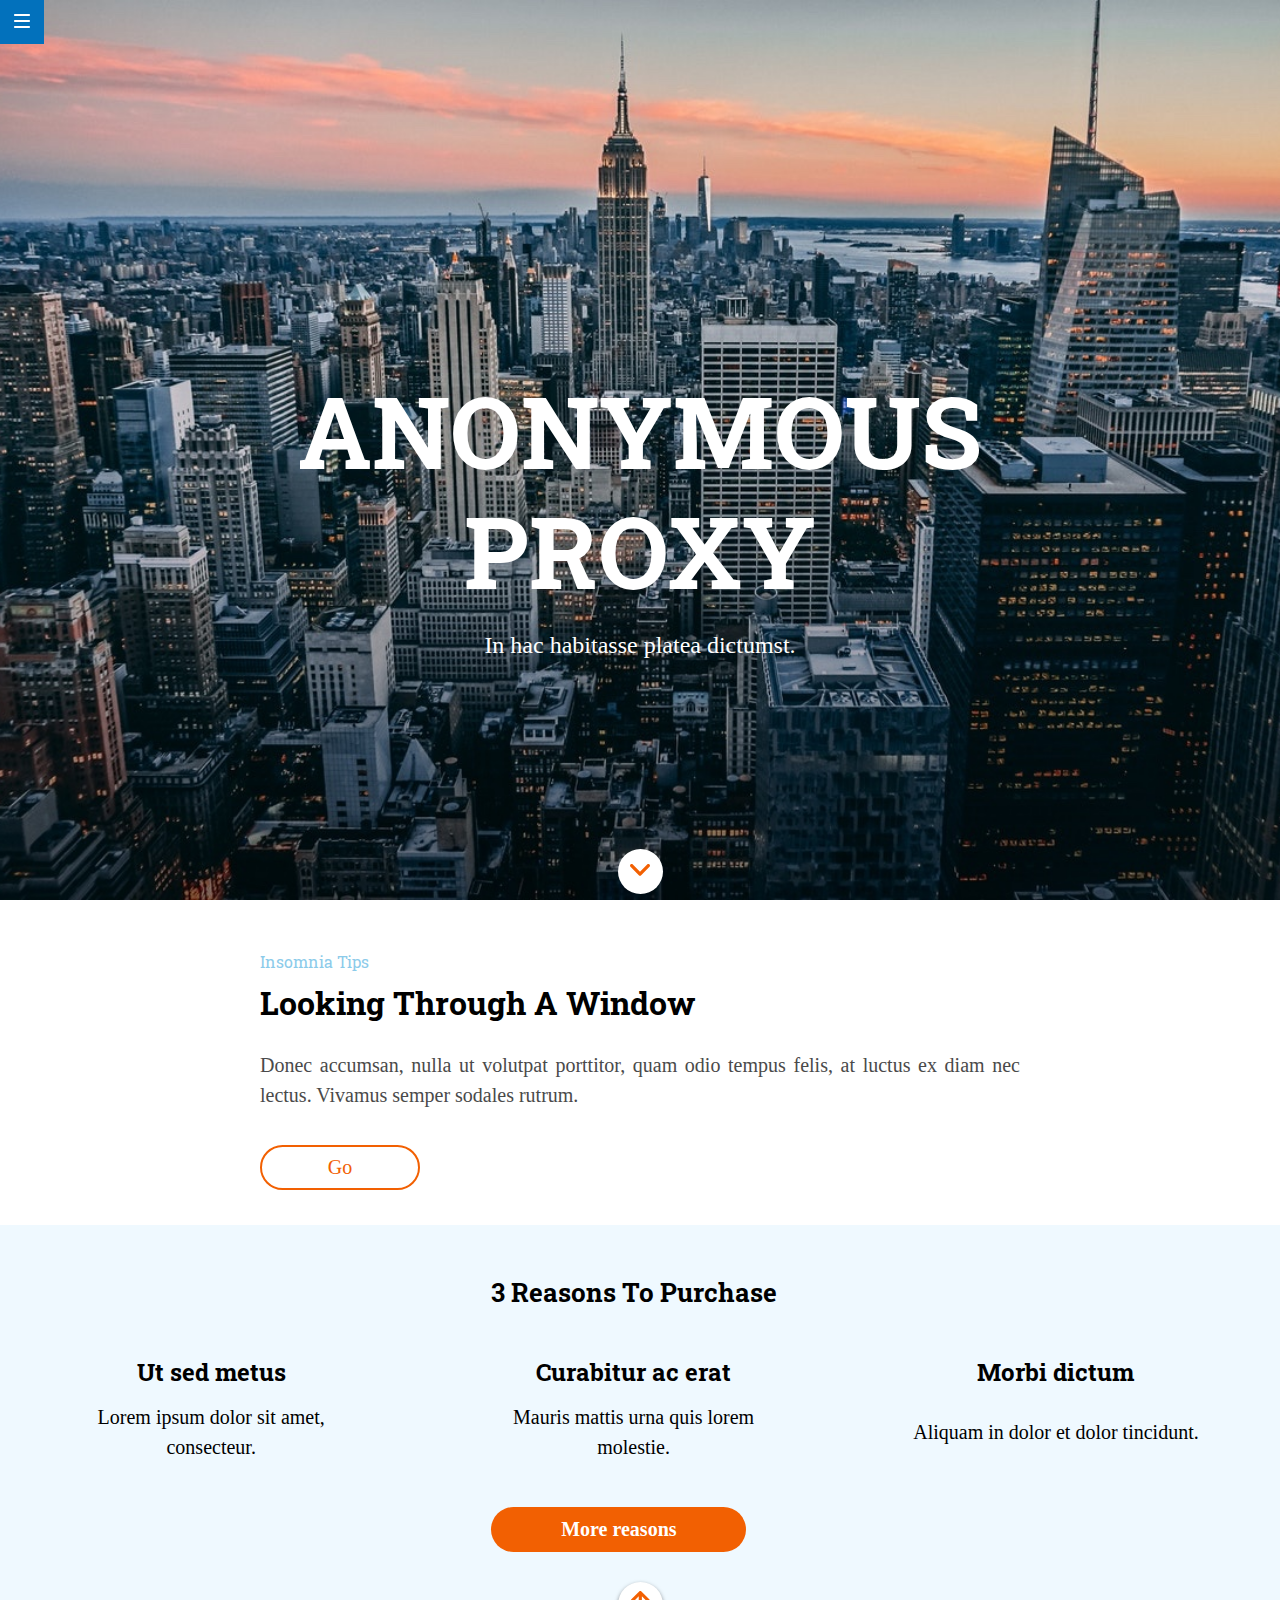
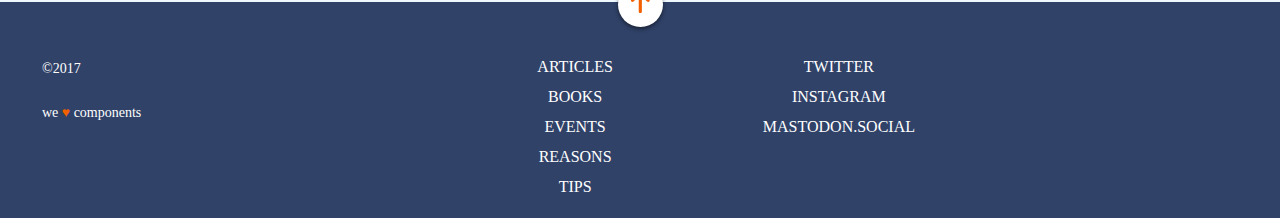
<file: docs/index.html>
<!DOCTYPE html>
<html lang="es">
    
    <head>
        <meta charset="UTF-8" />
        <meta name="viewport" content="width=device-width, initial-scale=1" />
        <title>Evaluacion Final</title>
        <link rel="icon" href="./favicon.png" />
        <link href="https://fonts.googleapis.com/css?family=Roboto+Slab:400,700&display=swap"
        rel="stylesheet">
        <link rel="stylesheet" href="./assets/css/main.css" />
    </head>
    
    <body>
        <div>
            <section class="img_hero">
                <header class="menu_header"> <a href="#"><img class="line_icon" src="./ico-menu.svg"></a>

                </header>
                <div class="box-text">
                     <h1 id="title_first" class="title_first">
          <span>ANONYMOUS</span>
          <span>PROXY</span>
        </h1>

                     <h3 class="text_subtitle">In hac habitasse platea dictumst.</h3>

                    <div class="buttom_header">
                        <div class="down_buttom"> <a href="#title_main"><img class="down_icon" src="./ico-scroll-down.svg"></a>

                        </div>
                    </div>
                </div>
            </section>
        </div>
        <aside class="box-aside">
            <div class="subtitle_aside"> <span>Insomnia Tips</span>

            </div>
             <h4 class="detail_title">Looking Through A Window</h3>
      <p class="detail_text">Donec accumsan, nulla ut volutpat porttitor, quam odio tempus felis, at luctus ex diam nec
        lectus. Vivamus semper sodales rutrum.</p>
      <div class="buttom_aside">
        <a class="link_aside" href="#">Go</a>
      </div>
  </aside>
  <main>
    <div class="container_main">
      <h3 id="title_main" class="title_main">3 Reasons To Purchase</h3>
      <div class="subtitle_main_1">Ut sed metus</div>
      <span class="text_main_1">Lorem ipsum dolor sit amet, consecteur.</span>
      <div class="subtitle_main_2">Curabitur ac erat</div>
      <span class="text_main_2">Mauris mattis urna quis lorem molestie.</span>
      <div class="subtitle_main_3">Morbi dictum</div>
      <span class="text_main_3">Aliquam in dolor et dolor tincidunt.</span>
      <div class="buttom_main">
        <a class="link_main" href="#">More reasons</a>
      </div>
    </div>
  </main>
  <footer>
    <div class="container_footer">
      <div class="buttom_footer">
        <a href="#title_first"><img class="footer_icon" src="./ico-arrow.svg"></a>
      </div>
      <nav class="content_list_footer">
        <ul class="list_footer_1">
          <li>ARTICLES</li>
          <li>BOOKS</li>
          <li>EVENTS</li>
          <li>REASONS</li>
          <li>TIPS</li>
        </ul>
        <ul class="list_footer_2">
          <li>TWITTER</li>
          <li>INSTAGRAM</li>
          <li>MASTODON.SOCIAL</li>
        </ul>
      </nav>
      <div class="text_footer">
        <p>&copy;2017</p>
        <p>we <span class="text_style">&hearts;</span> components</p>
      </div>
    </div>
  </footer>
</body>

</html>
</file>
<file: docs/assets/css/main.css>
/*! normalize.css v8.0.1 | MIT License | github.com/necolas/normalize.css */html {line-height: 1.15;-webkit-text-size-adjust: 100%;}body {margin: 0;}main {display: block;}h1 {font-size: 2em;margin: 0.67em 0;-webkit-margin-before: 0;margin-block-start: 0;-webkit-margin-after: 22px;margin-block-end: 22px;}hr {-webkit-box-sizing: content-box;box-sizing: content-box;height: 0;overflow: visible;}pre {font-family: monospace, monospace;font-size: 1em;}abbr[title] {border-bottom: none;text-decoration: underline;-webkit-text-decoration: underline dotted;text-decoration: underline dotted;}b,strong {font-weight: bolder;}code,kbd,samp {font-family: monospace, monospace;font-size: 1em;}small {font-size: 80%;}sub,sup {font-size: 75%;line-height: 0;position: relative;vertical-align: baseline;}sub {bottom: -0.25em;}sup {top: -0.5em;}img {border-style: none;}button,input,optgroup,select,textarea {font-family: inherit;font-size: 100%;line-height: 1.15;margin: 0;}button,input {overflow: visible;}button,select {text-transform: none;}button,[type="button"],[type="reset"],[type="submit"] {-webkit-appearance: button;}button::-moz-focus-inner,[type="button"]::-moz-focus-inner,[type="reset"]::-moz-focus-inner,[type="submit"]::-moz-focus-inner {border-style: none;padding: 0;}button:-moz-focusring,[type="button"]:-moz-focusring,[type="reset"]:-moz-focusring,[type="submit"]:-moz-focusring {outline: 1px dotted ButtonText;}fieldset {padding: 0.35em 0.75em 0.625em;}legend {-webkit-box-sizing: border-box;box-sizing: border-box;color: inherit;display: table;max-width: 100%;padding: 0;white-space: normal;}progress {vertical-align: baseline;}textarea {overflow: auto;}[type="checkbox"],[type="radio"] {-webkit-box-sizing: border-box;box-sizing: border-box;padding: 0;}[type="number"]::-webkit-inner-spin-button,[type="number"]::-webkit-outer-spin-button {height: auto;}[type="search"] {-webkit-appearance: textfield;outline-offset: -2px;}[type="search"]::-webkit-search-decoration {-webkit-appearance: none;}::-webkit-file-upload-button {-webkit-appearance: button;font: inherit;}details {display: block;}summary {display: list-item;}template {display: none;}[hidden] {display: none;}h3 {-webkit-margin-before: 0;margin-block-start: 0;-webkit-margin-after: 0;margin-block-end: 0;font-weight: normal;}* {-webkit-box-sizing: border-box;box-sizing: border-box;}.img_hero {background: url("../images/cover.jpg") center no-repeat;background-size: cover;margin: 0;padding: 0;height: 100vh;display: -webkit-box;display: -ms-flexbox;display: flex;}.img_hero .menu_header {width: 44px;height: 44px;position: fixed;background-color: #0271bc;top: 0;}.img_hero .menu_header .line_icon {width: 16px;height: 14px;position: absolute;left: 14px;top: 14px;}.box-text {width: 100%;margin-left: 15px;margin-right: 15px;display: -webkit-box;display: -ms-flexbox;display: flex;-webkit-box-orient: vertical;-webkit-box-direction: normal;-ms-flex-direction: column;flex-direction: column;-webkit-box-pack: center;-ms-flex-pack: center;justify-content: center;-webkit-box-align: center;-ms-flex-align: center;align-items: center;color: #fff;}.title_first {width: 100%;padding-top: 120px;display: -webkit-box;display: -ms-flexbox;display: flex;-webkit-box-orient: vertical;-webkit-box-direction: normal;-ms-flex-direction: column;flex-direction: column;text-align: center;font-family: "Roboto Slab",serif;font-size: 2.625rem;font-weight: bold;line-height: 1.31;-webkit-box-pack: center;-ms-flex-pack: center;justify-content: center;}.title_first .text_subtitle {font-size: 1rem;font-weight: normal;font-family: 'Roboto';}.buttom_header {display: -webkit-box;display: -ms-flexbox;display: flex;-webkit-box-pack: center;-ms-flex-pack: center;justify-content: center;}.buttom_header .down_buttom {width: 45px;height: 45px;border-radius: 22.5px;display: -webkit-box;display: -ms-flexbox;display: flex;-webkit-box-pack: center;-ms-flex-pack: center;justify-content: center;-webkit-box-align: center;-ms-flex-align: center;align-items: center;position: absolute;bottom: 50px;background-color: #fff;}.buttom_header .down_buttom .down_icon {width: 20px;height: 12px;}.box-aside {margin-left: 15px;margin-right: 15px;margin-top: 45px;}.subtitle_aside {height: 30px;color: #8ccbea;font-family: "Roboto Slab",serif;font-size: 0.875rem;line-height: 2.14;}.detail_title {font-family: "Roboto Slab",serif;font-size: 1.5rem;font-weight: bold;line-height: 1.25;margin-bottom: 0;margin-top: 0;}.detail_text {font-family: 'Roboto';margin-top: 15px;font-size: 1.125rem;line-height: 1.67;color: #4a4a4a;text-align: justify;}.buttom_aside {width: 76px;height: 45px;border-radius: 22.5px;border: 2px solid #f26002;display: -webkit-box;display: -ms-flexbox;display: flex;-webkit-box-pack: center;-ms-flex-pack: center;justify-content: center;-webkit-box-align: center;-ms-flex-align: center;align-items: center;margin-bottom: 35px;margin-top: 35px;}.buttom_aside .link_aside {font-size: 1.25rem;font-weight: 500;text-decoration: none;color: #f26002;}.buttom_aside:hover {border: 2px solid paleturquoise;}.buttom_aside:hover .link_aside {color: blue;-webkit-transition: color ease 2s;transition: color ease 2s;}.container_main {width: 100%;height: 100%;background: #eff9ff;display: grid;grid-template-columns: 20% 60% 20%;-webkit-box-orient: vertical;-webkit-box-direction: normal;-ms-flex-direction: column;flex-direction: column;-webkit-box-align: center;-ms-flex-align: center;align-items: center;}.container_main .title_main {margin-left: 15px;margin-right: 15px;margin-top: 45px;margin-bottom: 0;font-family: "Roboto Slab",serif;font-size: 1.5rem;font-weight: bold;line-height: 1.25;text-align: center;grid-column: 1/4;}.subtitle_main_1,.subtitle_main_2,.subtitle_main_3 {padding-top: 42px;font-family: "Roboto Slab",serif;font-size: 1.125rem;font-weight: bold;line-height: 1.67;text-align: center;grid-column: 2/3;}.text_main_1,.text_main_2,.text_main_3 {font-size: 1.125rem;font-weight: normal;line-height: 1.67;text-align: center;grid-column: 2/3;padding-left: 10px;padding-right: 10px;}.buttom_main {margin-top: 45px;margin-bottom: 50px;height: 45px;border-radius: 22.5px;background-color: #f26002;grid-column: 2/3;text-align: center;}.buttom_main .link_main {text-decoration: none;font-family: 'Roboto';font-size: 1.25rem;font-weight: 700;line-height: 2.25;color: #fff;}.buttom_main:hover {background-color: white;}.buttom_main:hover .link_main:hover {color: #f26002;-webkit-transition: color ease 2s;transition: color ease 2s;}.container_footer {background-color: #304268;display: -webkit-box;display: -ms-flexbox;display: flex;-webkit-box-orient: vertical;-webkit-box-direction: normal;-ms-flex-direction: column;flex-direction: column;-webkit-box-pack: center;-ms-flex-pack: center;justify-content: center;-webkit-box-align: center;-ms-flex-align: center;align-items: center;position: relative;}.buttom_footer {display: -webkit-box;display: -ms-flexbox;display: flex;-webkit-box-pack: center;-ms-flex-pack: center;justify-content: center;-webkit-box-align: center;-ms-flex-align: center;align-items: center;position: absolute;-webkit-box-shadow: 0 2px 4px 0 rgba(0,0,0,0.5);box-shadow: 0 2px 4px 0 rgba(0,0,0,0.5);width: 45px;height: 45px;border-radius: 22.5px;background-color: #fff;top: -20px;}.buttom_footer .footer_icon {width: 21px;height: 22px;}.content_list_footer {display: -webkit-box;display: -ms-flexbox;display: flex;-webkit-box-orient: vertical;-webkit-box-direction: normal;-ms-flex-direction: column;flex-direction: column;-webkit-box-align: center;-ms-flex-align: center;align-items: center;margin-top: 50px;}.list_footer_1,.list_footer_2 {margin-top: 0;list-style: none;color: #fff;font-size: 1rem;line-height: 1.88;padding-left: 0;text-align: center;}.text_footer {color: #fff;text-align: center;font-size: 0.875rem;line-height: 2.14;margin-bottom: 20px;}.text_footer .text_style {color: #f26002;}@media all and (min-width: 768px) {.box-text {margin-left: 39px;margin-right: 39px;}.title_first {padding-top: 200px;font-size: 5rem;line-height: 1.1;}.text_subtitle {font-size: 1.5rem;text-align: center;}.buttom_header .down_buttom {bottom: 15px;}.box-aside {margin-left: 39px;margin-right: 39px;}.detail_title {height: 45px;font-size: 1.625rem;font-weight: bold;line-height: 1.73;margin-bottom: 30px;}.detail_text {font-size: 1.25rem;line-height: 1.5;}.buttom_aside {width: 91px;}.container_main {display: grid;grid-template-columns: 33% 33% 33%;-webkit-box-orient: vertical;-webkit-box-direction: normal;-ms-flex-direction: column;flex-direction: column;}.container_main .title_main {margin-left: 39px;margin-right: 39px;font-size: 1.625rem;line-height: 1.73;}.subtitle_main_1,.subtitle_main_2,.subtitle_main_3 {font-size: 1.5rem;line-height: 1.25;padding-bottom: 15px;margin-left: 20px;margin-right: 20px;}.text_main_1,.text_main_2,.text_main_3 {font-size: 1.25rem;line-height: 1.5;margin-left: 5px;margin-right: 5px;}.subtitle_main_1,.text_main_1 {grid-column: 1/2;}.subtitle_main_1 .text_main_1,.text_main_1 .text_main_1 {grid-row: 1/2;}.subtitle_main_2 {grid-column: 2/3;grid-row: 2/3;}.text_main_2 {grid-column: 2/3;}.subtitle_main_3 {grid-column: 3/4;grid-row: 2/3;}.text_main_3 {grid-column: 3/4;}.buttom_main {grid-column: 2/3;text-align: center;margin-left: 30px;width: 210px;}.content_list_footer {display: -webkit-box;display: -ms-flexbox;display: flex;-webkit-box-orient: horizontal;-webkit-box-direction: normal;-ms-flex-direction: row;flex-direction: row;-webkit-box-pack: end;-ms-flex-pack: end;justify-content: flex-end;width: 550px;}.list_footer_2 {margin-left: 150px;-ms-flex-item-align: baseline;align-self: baseline;}.container_footer {display: -webkit-box;display: -ms-flexbox;display: flex;position: relative;-webkit-box-pack: justify;-ms-flex-pack: justify;justify-content: space-between;}.text_footer {position: absolute;-ms-flex-item-align: start;align-self: flex-start;text-align: start;left: 42px;top: 38px;}}@media all and (min-width: 1200px) {.box-text {margin-left: 270px;margin-right: 270px;}.title_first {padding-top: 130px;font-size: 6.25rem;line-height: 1.2;}.buttom_header .down_buttom {bottom: 6px;}.box-aside {margin-left: 260px;margin-right: 260px;}.subtitle_aside {font-size: 1rem;}.detail_title {font-size: 2rem;}.buttom_aside {width: 160px;}.subtitle_main_1,.subtitle_main_2,.subtitle_main_3 {margin-left: 80px;margin-right: 80px;}.text_main_1,.text_main_2,.text_main_3 {margin-left: 45px;margin-right: 45px;}.buttom_main {width: 255px;margin-left: 69px;}}
</file>
